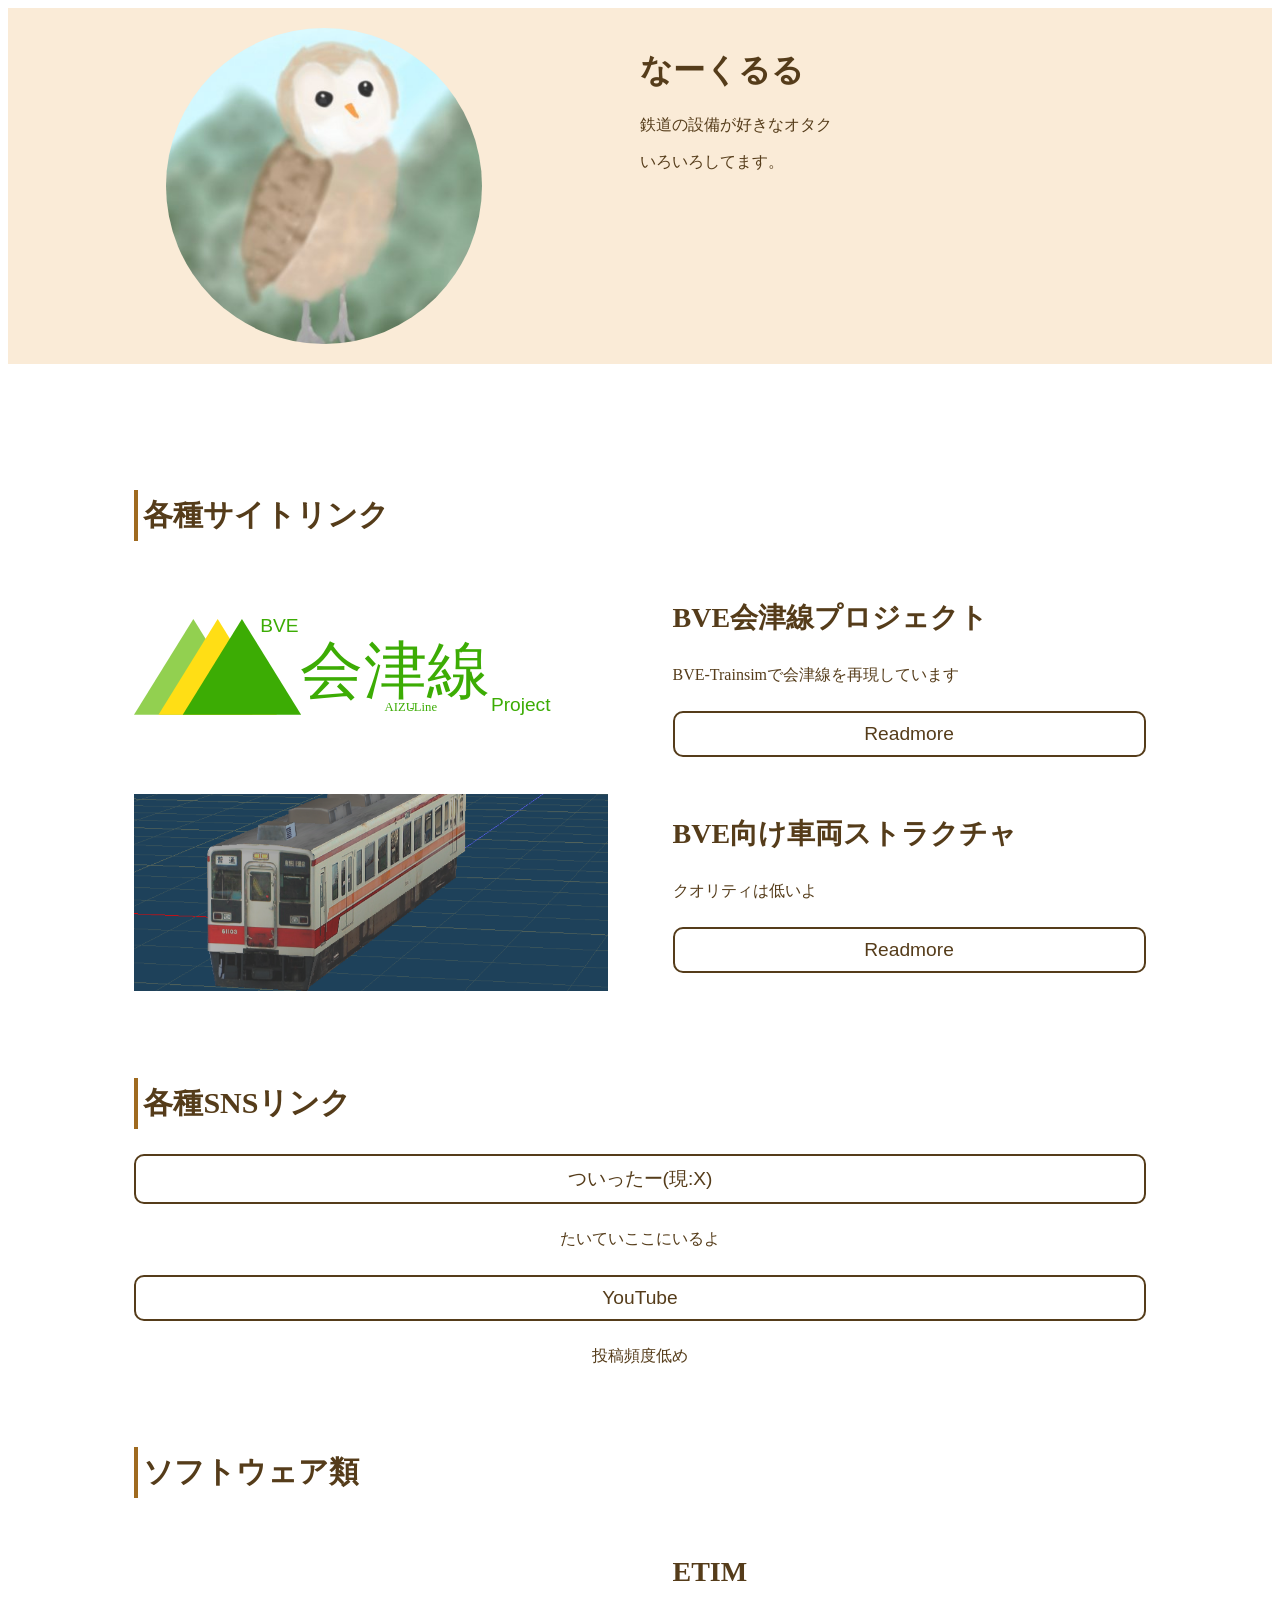
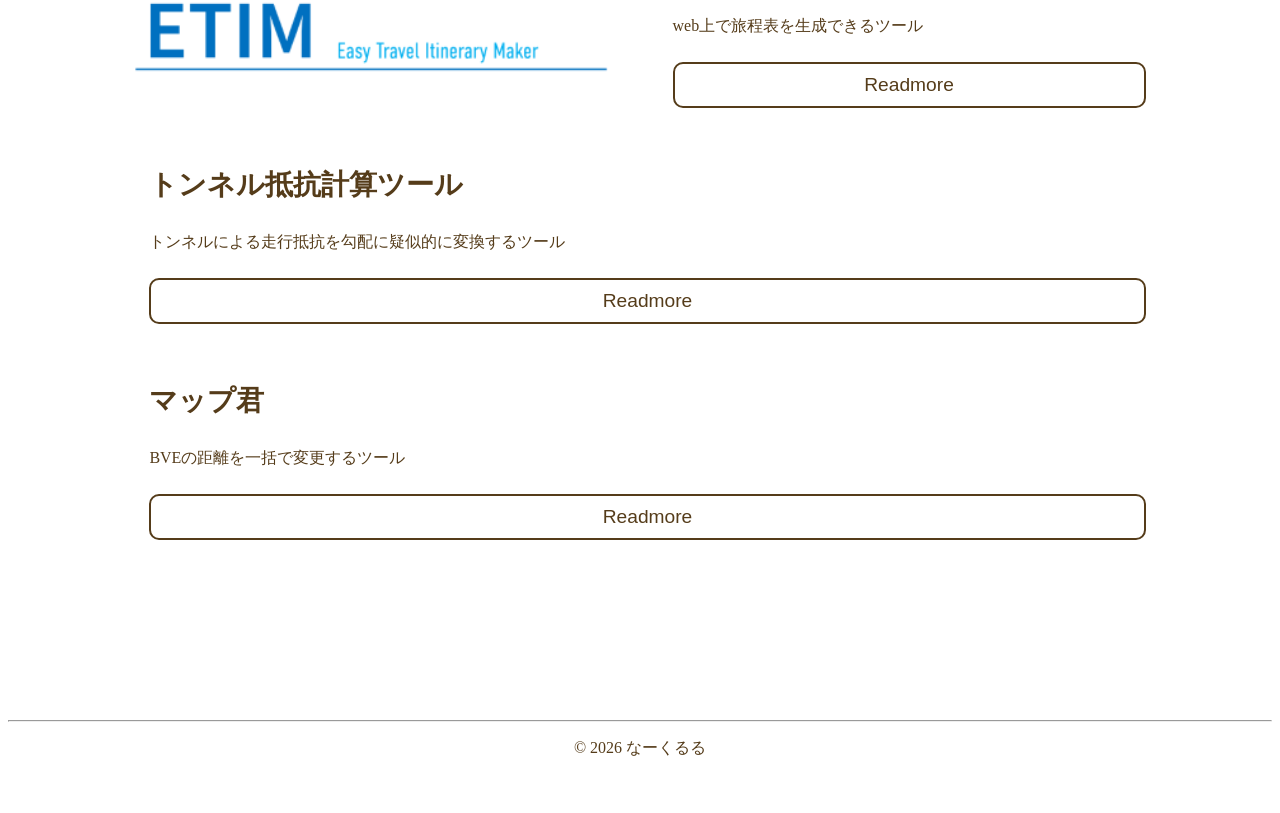
<file: index.html>
<html>
    <head>
        <title>なーくるる</title>
        <link rel="stylesheet" type="text/css" href="style.css">
        <link rel="icon" href="img/icon.ico" type="image/x-icon">
    </head>
    <body>
        <div class="top">
            <div class="top-icon">
                <img src="img/icon.jpg" class="top-icon">
            </div>
            <div class="top-name">
                <h1>なーくるる</h1>
                <p>鉄道の設備が好きなオタク</p>
                <p>いろいろしてます。</p>
            </div>
        </div>
        <div class="content">
            <h2>各種サイトリンク</h2>

            <div class="karamu">
                <img src="img/AIZUPJ_rogo.svg" class="karamu1 rogo">
                <div class="karamuR">
                    <h3>BVE会津線プロジェクト</h3>
                    <p>BVE-Trainsimで会津線を再現しています</p>
                    <button type=“button” class="btn" onclick="location.href='https://sites.google.com/view/nacl-aizuline/%E3%83%9B%E3%83%BC%E3%83%A0'">Readmore</button>
                </div>
            </div>

            <div class="karamu">
                <img src="img/BVEstr.png" class="karamu1 rogo">
                <div class="karamuR">
                    <h3>BVE向け車両ストラクチャ</h3>
                    <p>クオリティは低いよ</p>
                    <button type=“button” class="btn" onclick="location.href='BVE/str.html'">Readmore</button>
                </div>
            </div>

            <h2>各種SNSリンク</h2>
            <button type=“button” class="btn" onclick="location.href='https://x.com/aizuRapid6050'">ついったー(現:X)</button>
                <p class="center">たいていここにいるよ</p>
            <button type=“button” class="btn" onclick="location.href='https://www.youtube.com/@nacl2026'">YouTube</button>
                <p class="center">投稿頻度低め</p>

            <h2>ソフトウェア類</h2>
            <div class="karamu">
                <img src="img/ETIM.png" class="karamu1 rogo">
                <div class="karamuR">
                    <h3>ETIM</h3>
                    <p>web上で旅程表を生成できるツール</p>
                    <button type=“button” class="btn" onclick="location.href='https://nacl-cl.github.io/ETIM/index.html'">Readmore</button>
                </div>
            </div>
            <div class="karamu">

                <div class="karamuR">
                    <h3>トンネル抵抗計算ツール</h3>
                    <p>トンネルによる走行抵抗を勾配に疑似的に変換するツール</p>
                    <button type=“button” class="btn" onclick="location.href='https://nacl-cl.github.io/BVE-tool/'">Readmore</button>
                </div>
            </div>
            <div class="karamu">
                <div class="karamuR">
                    <h3>マップ君</h3>
                    <p>BVEの距離を一括で変更するツール</p>
                    <button type=“button” class="btn" onclick="location.href='https://nacl-cl.github.io/BVE-tool/map-change.html'">Readmore</button>
                </div>
            </div>

        </div>
    </body>

    <footer>
        <hr>
        <p>© 2026 なーくるる</p>
    </footer>
</html>
</file>
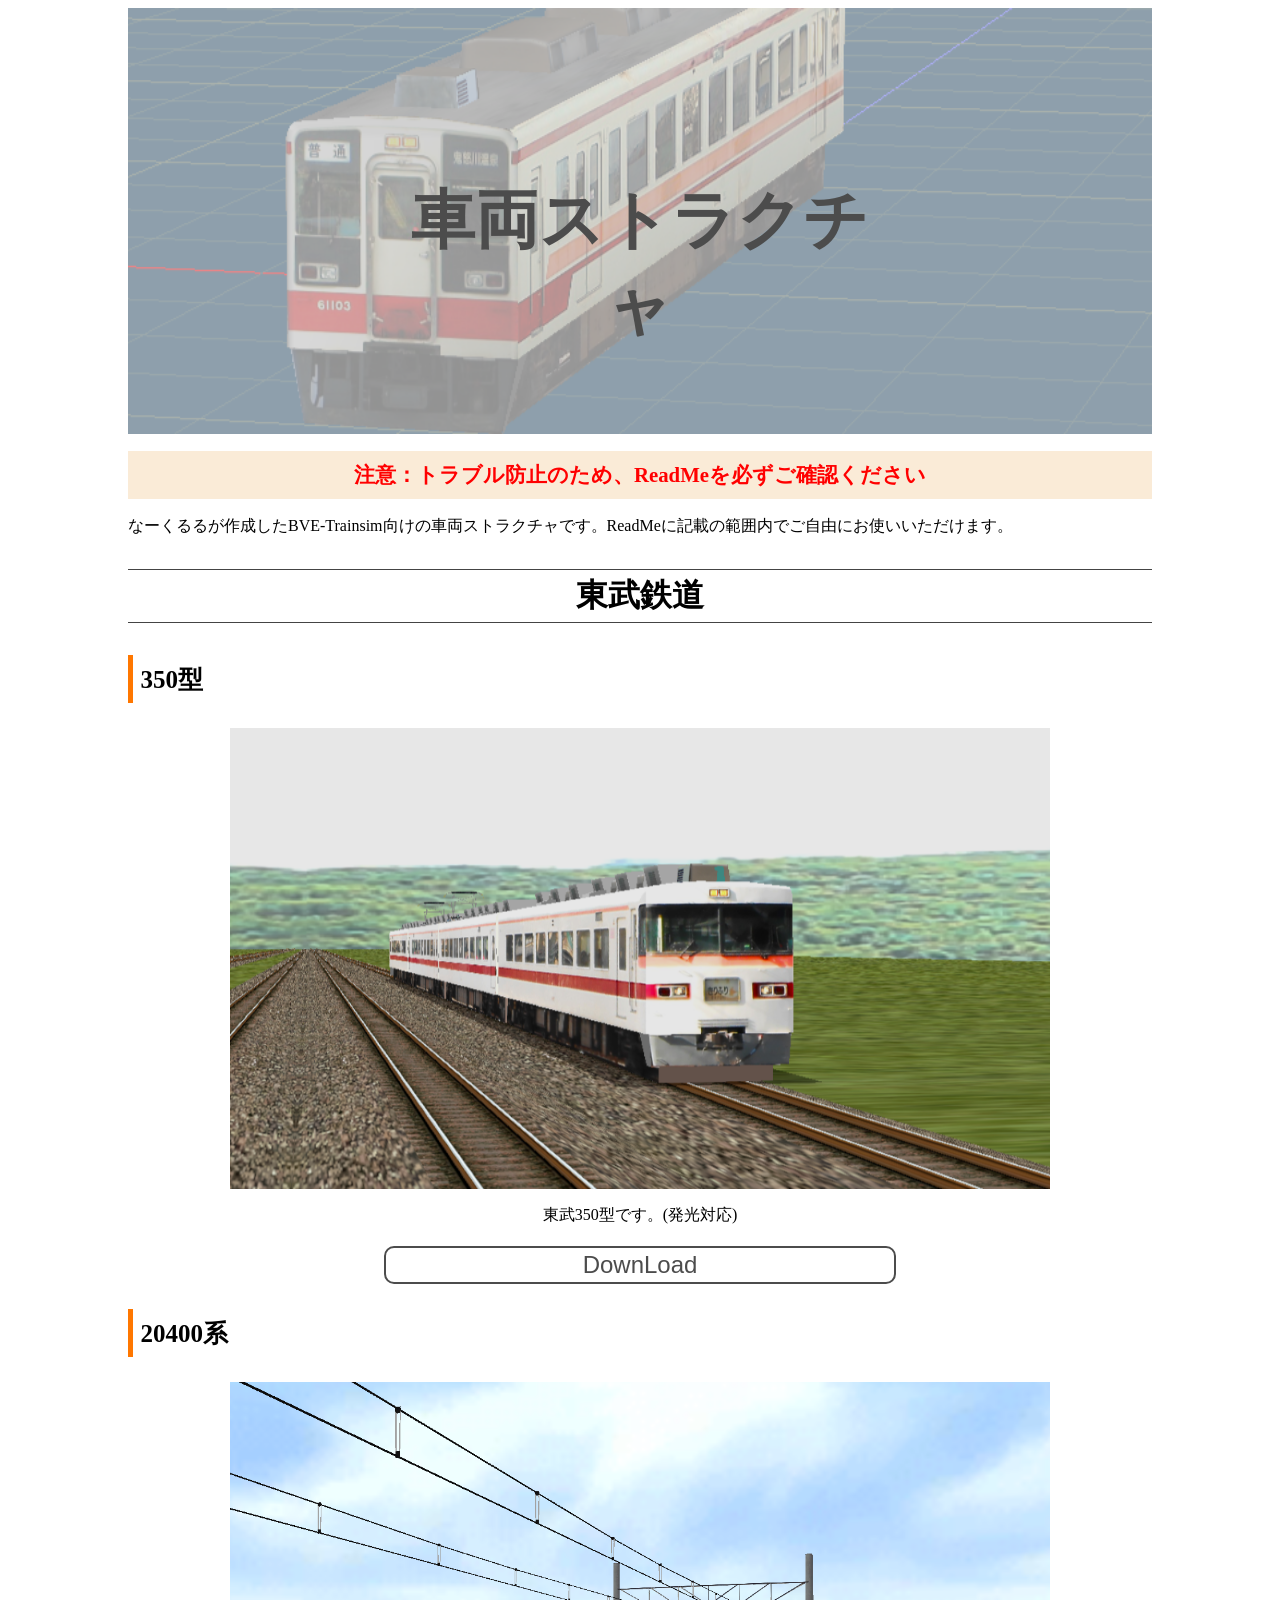
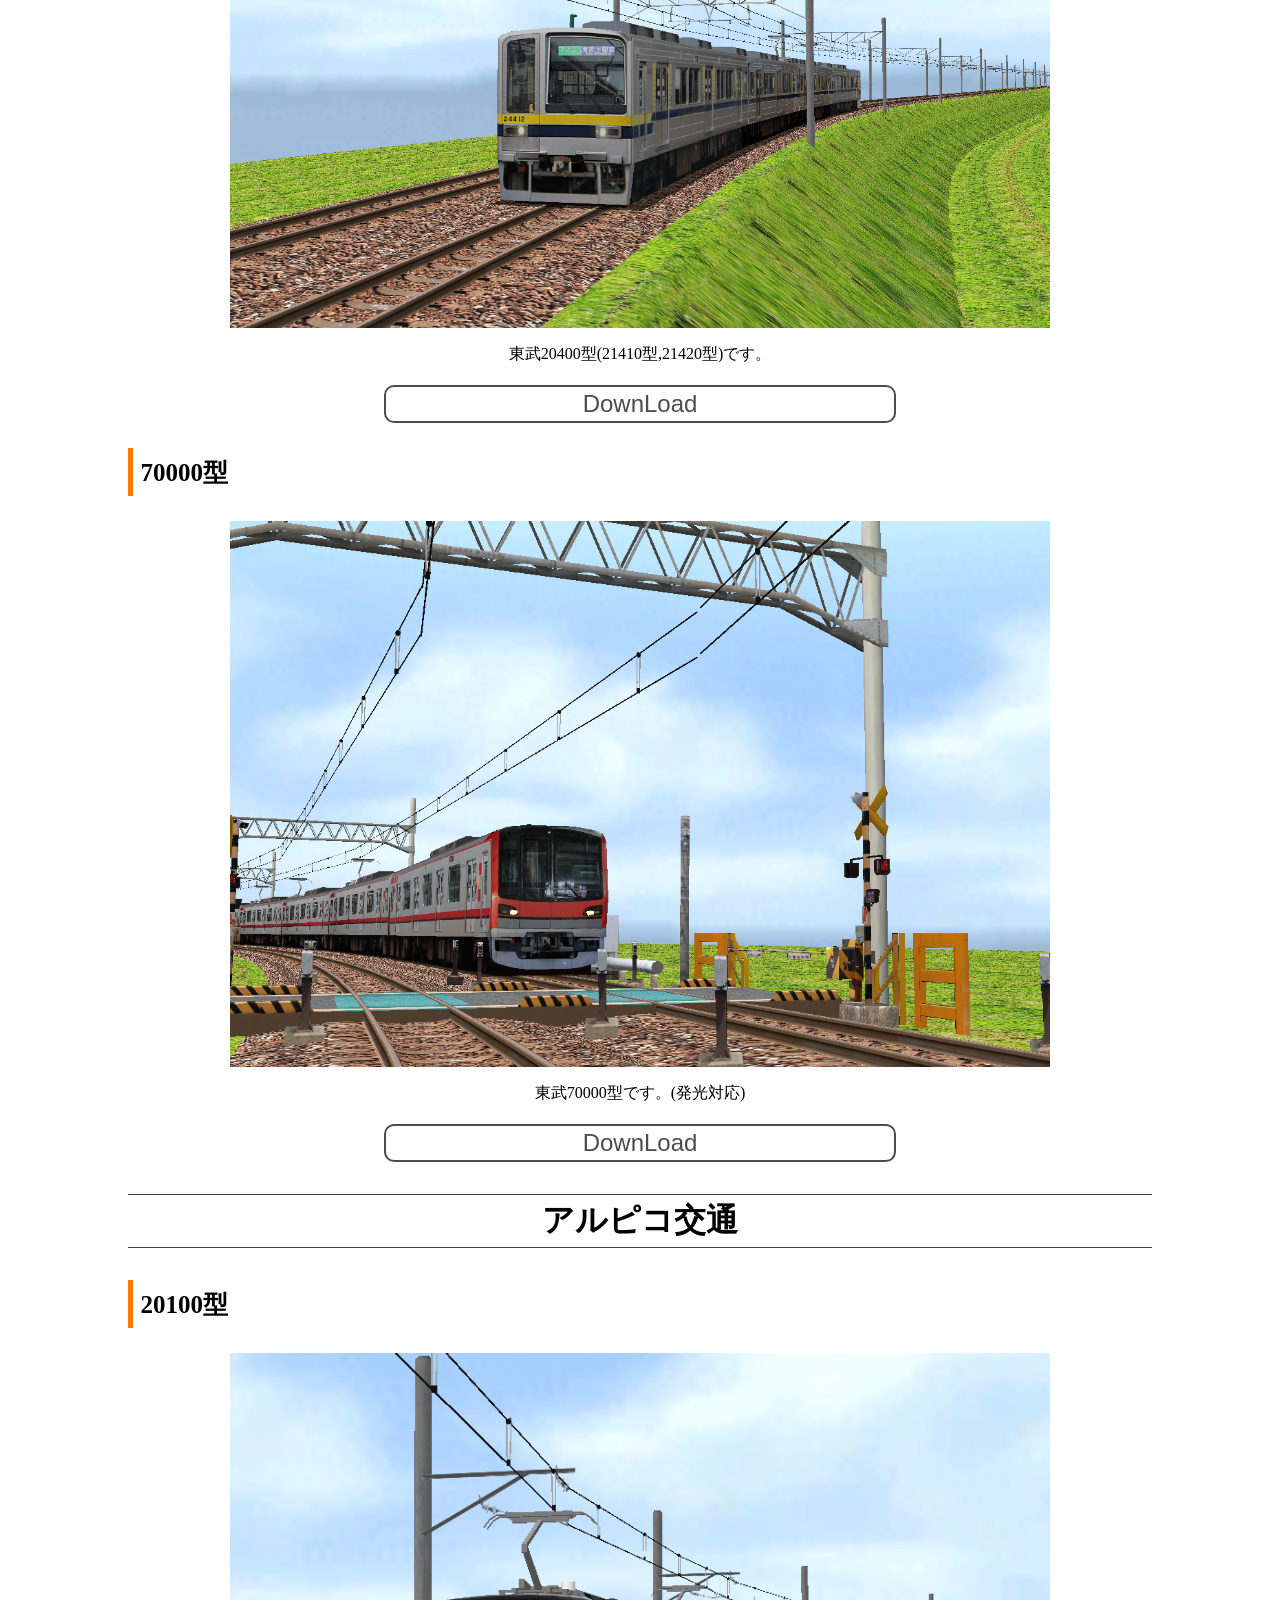
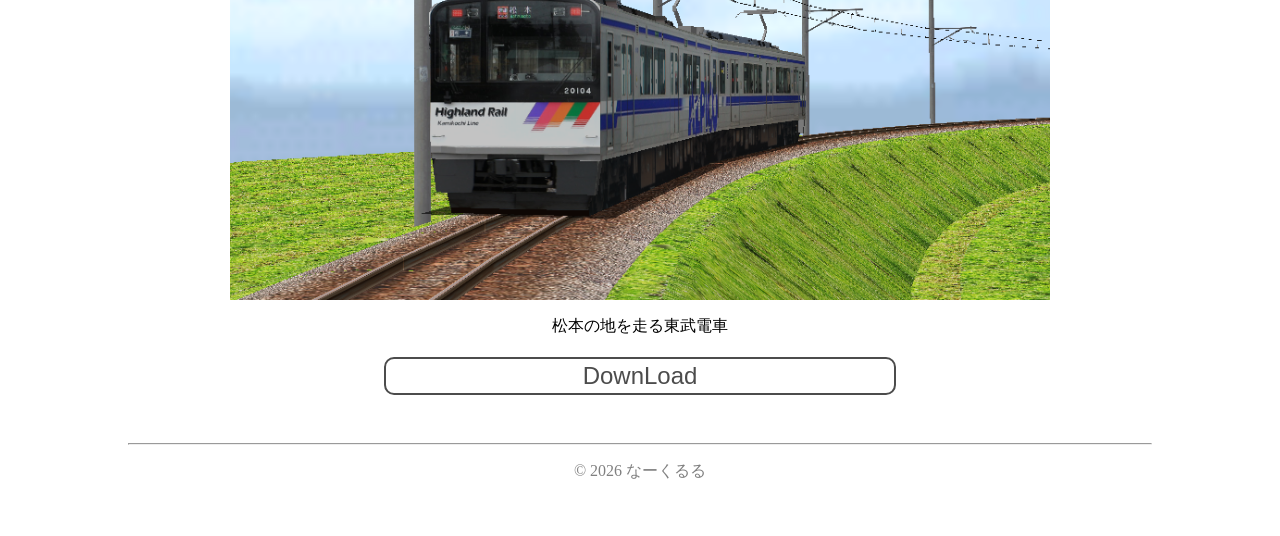
<file: BVE/str.html>
<html>
    <head>
        <title>なーくるる-車両ストラクチャ</title>
        <link rel="stylesheet" type="text/css" href="style.css">
        <link rel="icon" href="../img/icon.ico" type="image/x-icon">
    </head>
    <body>
        <header>
            <div class="top-con">
                <img src="img/top.png">
                <h1 class="top">車両ストラクチャ</h1>
            </div>
        </header>
        <h2 class="attention">注意：トラブル防止のため、ReadMeを必ずご確認ください</h2>
        <p>なーくるるが作成したBVE-Trainsim向けの車両ストラクチャです。ReadMeに記載の範囲内でご自由にお使いいただけます。</p>
        <h3 class="Company">東武鉄道</h3>
            
        <h3 class="Train">350型</h3>
            <img src="img/350.png">
            <p class="exp">東武350型です。(発光対応)</p>
            <button type=“button” class="btn" onclick="location.href='https://github.com/NaCl-CL/BVE_str-350'">DownLoad</button>
            
        <h3 class="Train">20400系</h3>
            <img src="img/20400.png">
            <p class="exp">東武20400型(21410型,21420型)です。</p>
            <button type=“button” class="btn" onclick="location.href='https://github.com/NaCl-CL/BVE_str-20400'">DownLoad</button>

        <h3 class="Train">70000型</h3>
            <img src="img/70000.png">
            <p class="exp">東武70000型です。(発光対応)</p>
            <button type=“button” class="btn" onclick="location.href='https://github.com/NaCl-CL/BVE_str-70000'">DownLoad</button>
    <h3 class="Company">アルピコ交通</h3>
            <h3 class="Train">20100型</h3>
            <img src="img/20100.png">
            <p class="exp">松本の地を走る東武電車</p>
            <button type=“button” class="btn" onclick="location.href='https://github.com/NaCl-CL/BVE_str-20100'">DownLoad</button>
    </body>
    <footer>
        <hr>
        <p>© 2026 なーくるる</p>
    </footer>
</html>
</file>
<file: style.css>
@import url('https://fonts.googleapis.com/css2?family=Zen+Kaku+Gothic+Antique&display=swap');
body{
    color: rgb(85, 60, 26);
}
h2{
    border-left: solid 4px rgb(159, 106, 31);
    padding: 5px;
    font-size: 30px;
    margin-top: 80px;
}
/*ボタン*/
button{
    display: block;
    text-align: center;
    background-color: white;
    padding:10px 2px;
    margin: 25px auto;
    width: 100%;
    border: 2.3px solid rgb(85, 60, 26);
    color: rgb(85, 60, 26);
    cursor:pointer;
    transition:0.2s;
    border-radius: 10px;
    font-size: 1.2em;
}
.btn:hover{
    background:rgb(85, 60, 26);
    color: white;
}



footer{
    text-align: center;
    padding-top: 20px;
    padding-bottom: 30px;
}


/*名前*/
.top{
    display: flex;
    background-color: antiquewhite;
    padding-top: 20px;
    padding-bottom: 20px;

}

.top-icon{
    display: block;
    flex: 1;
    border-radius: 90%;
    width: 50%;
    margin: auto;
}
.top-name{
    flex: 1;
}
/*コンテンツ*/
.content{
    margin: 10%;
}
/*リンク集*/
.karamu{
    display: flex;
}
.karamu h3{
    font-size: 28px;
}

.karamu1{
    padding-top: 5px;
    flex: 1;
}
.karamuR{
    padding-top: 5px;
    flex: 1;
    padding-left: 15px;
}
.rogo{
    width: 6%;
    margin: auto;
    padding-right: 50px;
    
}
.center{
    text-align: center;
}

/*レスポンシブ*/
@media only screen and (max-width: 1000px) {
    .top{
        display: block;
    }
    .top-name{
        text-align: center;
    }
    .top-icon{
        width: 50%
    }
    .content{
        margin: 5%;
    }
    .karamu h3{
        font-size: 30px;
    }
    p{
        font-size: 25px;
    }
    .karamu{
        display: block;
    }
    .rogo{
        width: 100%;
        margin: auto;
        
    }
    button{
        padding:15px 2px;
        font-size: 1.8em;
    }

}
</file>
<file: BVE/style.css>
@import url('https://fonts.googleapis.com/css2?family=Zen+Kaku+Gothic+Antique&display=swap');
body{
    margin-left: 10%;
    margin-right: 10%;
}
footer{
    text-align: center;
    color: gray;
    padding-top: 20px;
    padding-bottom: 30px;
}

.attention{
    background-color: antiquewhite;
    color: red;
    text-align: center;
    padding-top: 10px;
    padding-bottom: 10px;
    font-size: 130%;
}
.top{
    text-align: center;
}
.Company{
    text-align: center;
    font-size: 200%;
    border-top: solid 1px rgb(68, 68, 68);
    border-bottom: solid 1px rgb(68, 68, 68);
    padding-top: 4px;
    padding-bottom: 4px;
}
.train{
    border-left: solid 5px rgb(255, 119, 0);
    padding: 0.3em;
    font-size: 25px;
}
.exp{
    text-align: center;
}

.tag{
    text-align: right;
    color: gray;
    padding: 0;
    font-size: 15px;
}
img{
    display: block;
    margin: 0 auto;
    width: 80%;
}
button{
    display: block;
    text-align: center;
    background-color: white;
    padding:3px 2px;
    margin: 20px auto;
    width: 50%;
    border: 2.3px solid #4c4c4c;
    color: #4c4c4c;;
    cursor:pointer;
    transition:0.2s;
    border-radius: 10px;
    font-size: 1.5em;
}
.btn:hover{
    background:#4c4c4c;;
    color:white
}
/*TOP*/
.top-con{
    position: relative;
    width: 100%;
    margin: 0;
}
.top-con img{
    opacity: 0.5;
    width: 100%;
    height: auto;

}
.top-con h1{
    position: absolute;
    top: 50%;
    left: 50%;
    transform: translate(-50%,-50%);
    font-size: 4em;
    color: #4c4c4c;
}
@media only screen and (max-width: 1000px) {
    body{
        margin-left: 1.2%;
        margin-right: 1.2%;
    }
    .top-con h1{
        font-size: 1.8em;
    }
    button{
        width: 80%;
        font-size: 2em;
        padding:10px 2px;
    }
}
</file>
